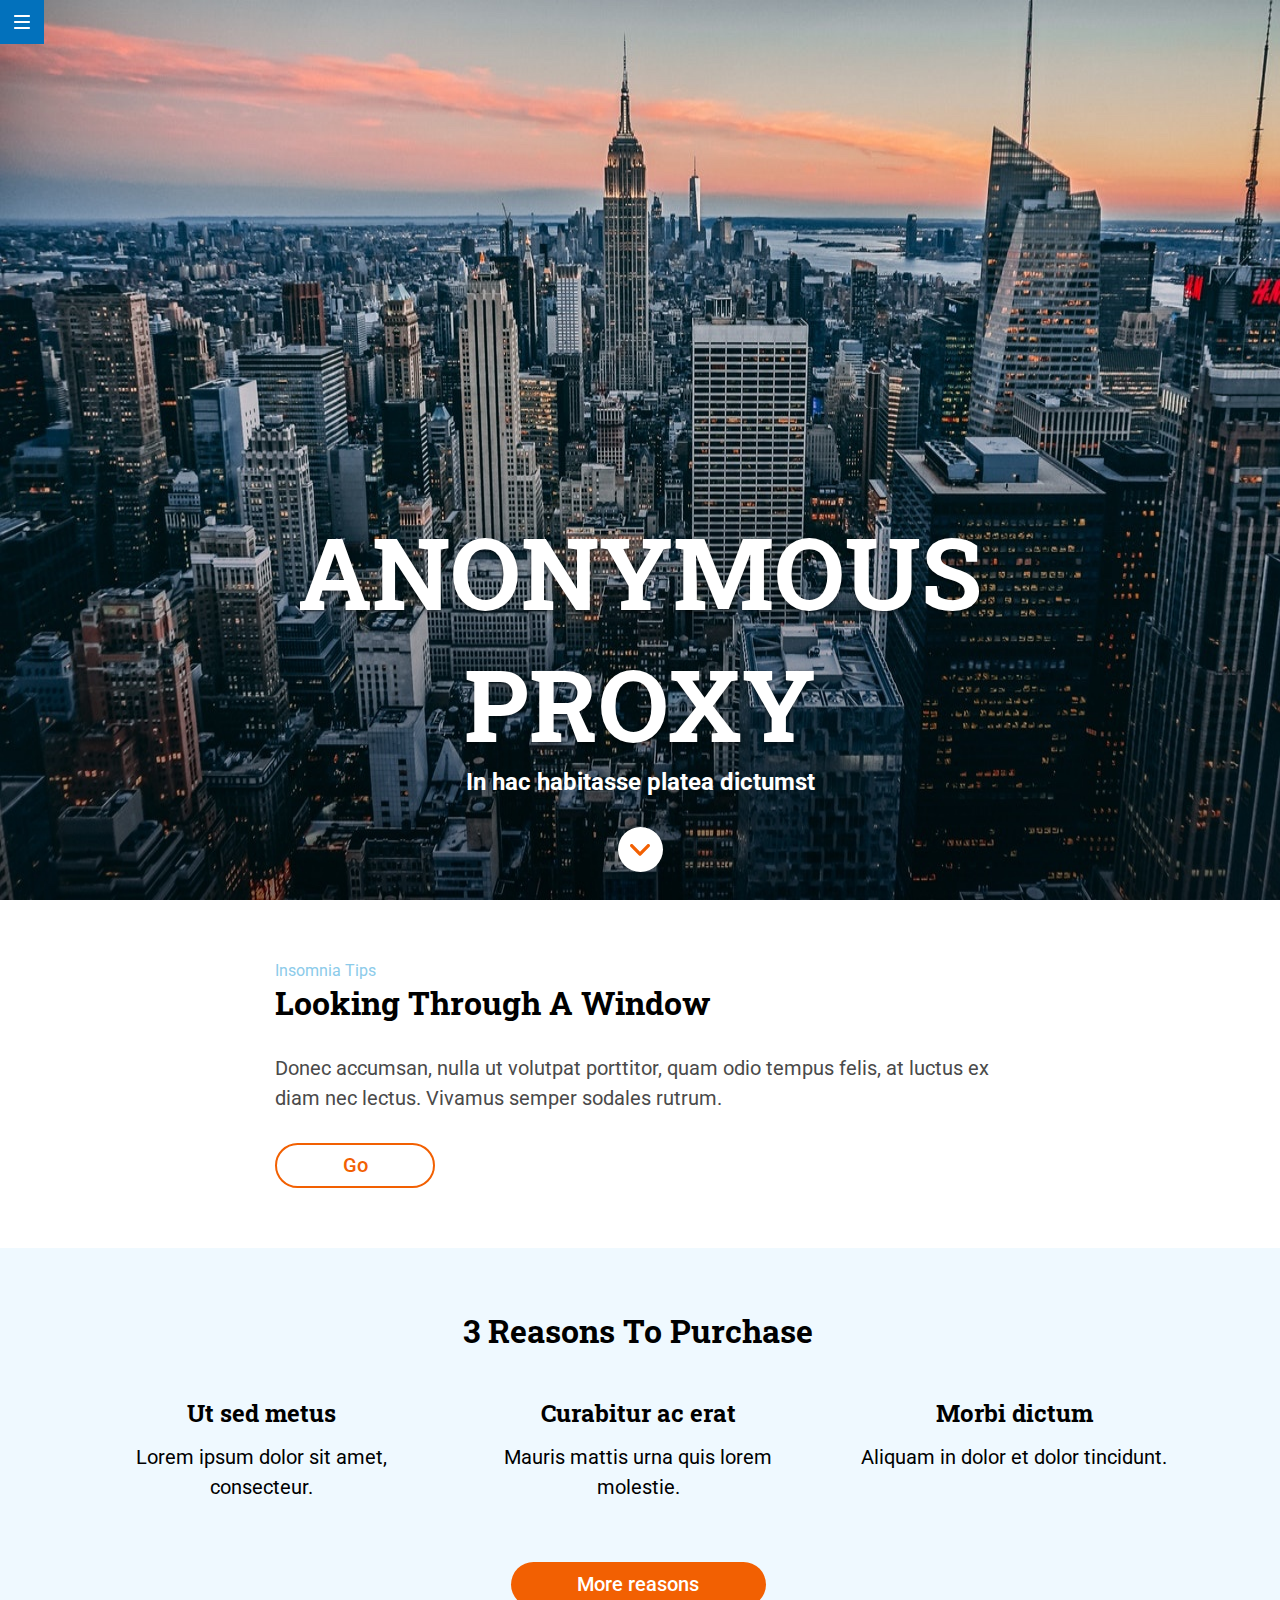
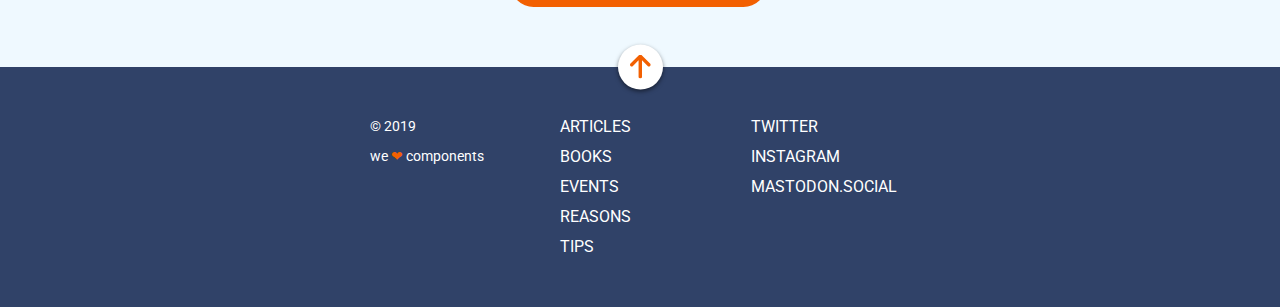
<file: docs/index.html>
<!DOCTYPE html>
<html lang="es">
    
    <head>
        <meta charset="UTF-8" />
        <title>Evaluación final Beatriz Sobrino</title>
        <link rel="icon" href="./favicon.png"
        />
        <link rel="stylesheet" href="./assets/css/main.css" />
        <meta name="viewport" content="width=device-width, initial-scale=1.0"
        />
        <meta http-equiv="X-UA-Compatible" content="ie=edge" />
        <link href="https://fonts.googleapis.com/css?family=Roboto+Slab:400,700%7CRoboto:400,500,700&display=swap"
        rel="stylesheet">
    </head>
    
    <body>
        <header class="header">
            <nav class="header__menu">
                <img src="./assets/images/ico-menu.svg" alt="Menú principal">
            </nav>
        </header>
        <main>
            <header class="hero" id="top">
                 <h1 class="hero__title">Anonymous proxy</h1>

                 <h4 class="hero__text">In hac habitasse platea dictumst</h4>
 <a class="hero__button" href="#3reasons" title="¿Por qué comprarnos">
    <img class="hero__button--arrow" src="./assets/images/ico-scroll-down.svg"
      alt="Botón para acceder a las 3 principales razones para comprarnos">
  </a>

            </header>
            <section class="window"> <small class="window__intro">Insomnia tips</small>

                 <h2 class="window__title">Looking through a window</h1>
    <p class="window__text">Donec accumsan, nulla ut volutpat porttitor, quam odio tempus felis, at luctus ex diam nec
      lectus. Vivamus
      semper sodales rutrum.</p>
    <a class="window__button" href="https://www.ascodevida.com/" title="Visitanos" target="_blank">
      <span class="window__button--text">Go</span></a>
</section>

    <section id="3reasons" class="reasons">
     <h2 class="reasons__title">3 reasons to purchase</h1>
    <div class="reasons__article__container">
      <article class="reasons__article">
        <h3 class="reasons__article__title">Ut sed metus</h3>
        <p class="reasons__article__text">Lorem ipsum dolor sit amet, consecteur.</p>
      </article>
      <article class="reasons__article">
        <h3 class="reasons__article__title">Curabitur ac erat</h3>
        <p class="reasons__article__text">Mauris mattis urna quis lorem molestie.</p>
      </article>
      <article class="reasons__article">
        <h3 class="reasons__article__title">Morbi dictum</h3>
        <p class="reasons__article__text">Aliquam in dolor et dolor tincidunt.</p>
      </article>
    </div>
    <a class="reasons__button" href="https://www.ascodevida.com/" target="_blank"
      title="¿Necesitas más razones? ¡Visítanos!"><span class="reasons__button--text">More
        reasons</span></a>
</section>

  </main>
  <footer class="footer"> <a class="footer__button" href="#top" title="Vuelve al inicio"><img src="./assets/images/ico-arrow.svg"
      alt="Botón para volver al inicio de la página">
  </a>

    <div class="footer__menu">
        <nav class="footer__menu--websites">
            <ul>
                <li><a href="https://www.eljueves.es/" target="_black" title="Lee nuestras últimas novedades">Articles</a>
                </li>
                <li><a href="https://www.amazon.es/" target="_blanck" title="Compra nuestros libros">Books</a>
                </li>
                <li><a href="https://www.meetup.com/es-ES/" target="_blank" title="Asiste a nuestros eventos">Events</a>
                </li>
                <li><a href="#3reasons" title="¿Por qué comprarnos?">Reasons</a>
                </li>
                <li><a href="https://www.ascodevida.com/" title="¡Lee nuestos consejos!" target="_blank">Tips</a>
                </li>
            </ul>
        </nav>
        <nav class="footer__menu--social">
            <ul>
                <li><a href="https://twitter.com/Beatrizsobri" target="_blank" title="Conócemos en Twitter">Twitter</a>
                </li>
                <li><a href="https://www.instagram.com/?hl=es" target="_blank" title="Visita nuestro Instagram">Instagram</a>

                </li>
                <li><a href="https://mastodon.social/about" target="_blank" title="Siguenos en Mastodon">Mastodon.social</a>

                </li>
            </ul>
        </nav>
        <aside class="footer__menu--copy">
            <p>&copy 2019</p>
            <p>We <span class="footer__menu--copy--typeface">&#10084</span> components</p>
        </aside>
    </div>
</footer>
</body>

</html>
</file>
<file: docs/assets/css/main.css>
/*! normalize.css v8.0.1 | MIT License | github.com/necolas/normalize.css */html {line-height: 1.15;-webkit-text-size-adjust: 100%;}body {margin: 0;}main {display: block;}h1 {font-size: 2em;margin: 0.67em 0;}hr {-webkit-box-sizing: content-box;box-sizing: content-box;height: 0;overflow: visible;}pre {font-family: monospace, monospace;font-size: 1em;}a {background-color: transparent;}abbr[title] {border-bottom: none;text-decoration: underline;-webkit-text-decoration: underline dotted;text-decoration: underline dotted;}b,strong {font-weight: bolder;}code,kbd,samp {font-family: monospace, monospace;font-size: 1em;}small {font-size: 80%;}sub,sup {font-size: 75%;line-height: 0;position: relative;vertical-align: baseline;}sub {bottom: -0.25em;}sup {top: -0.5em;}img {border-style: none;}button,input,optgroup,select,textarea {font-family: inherit;font-size: 100%;line-height: 1.15;margin: 0;}button,input {overflow: visible;}button,select {text-transform: none;}button,[type="button"],[type="reset"],[type="submit"] {-webkit-appearance: button;}button::-moz-focus-inner,[type="button"]::-moz-focus-inner,[type="reset"]::-moz-focus-inner,[type="submit"]::-moz-focus-inner {border-style: none;padding: 0;}button:-moz-focusring,[type="button"]:-moz-focusring,[type="reset"]:-moz-focusring,[type="submit"]:-moz-focusring {outline: 1px dotted ButtonText;}fieldset {padding: 0.35em 0.75em 0.625em;}legend {-webkit-box-sizing: border-box;box-sizing: border-box;color: inherit;display: table;max-width: 100%;padding: 0;white-space: normal;}progress {vertical-align: baseline;}textarea {overflow: auto;}[type="checkbox"],[type="radio"] {-webkit-box-sizing: border-box;box-sizing: border-box;padding: 0;}[type="number"]::-webkit-inner-spin-button,[type="number"]::-webkit-outer-spin-button {height: auto;}[type="search"] {-webkit-appearance: textfield;outline-offset: -2px;}[type="search"]::-webkit-search-decoration {-webkit-appearance: none;}::-webkit-file-upload-button {-webkit-appearance: button;font: inherit;}details {display: block;}summary {display: list-item;}template {display: none;}[hidden] {display: none;}* {margin: 0px;padding: 0px;-webkit-box-sizing: border-box;box-sizing: border-box;list-style: none;}html {font-size: 10px;}a:link,a:visited,a:hover,a:active {text-decoration: none;}.footer a:link,.footer a:visited,.footer a:hover,.footer a:active {color: white;}.footer a:link:hover,.footer a:visited:hover,.footer a:hover:hover,.footer a:active:hover {font-size: 2rem;}.header {position: fixed;z-index: 1;}.header__menu {height: 4.4rem;width: 4.4rem;background: #0271bc;display: -webkit-box;display: -ms-flexbox;display: flex;-webkit-box-pack: center;-ms-flex-pack: center;justify-content: center;-webkit-box-align: center;-ms-flex-align: center;align-items: center;}.hero {background-image: url(../images/cover.jpg);background-size: center;background-position: center;height: 100vh;display: -webkit-box;display: -ms-flexbox;display: flex;-webkit-box-orient: vertical;-webkit-box-direction: normal;-ms-flex-direction: column;flex-direction: column;-webkit-box-align: center;-ms-flex-align: center;align-items: center;-webkit-box-pack: end;-ms-flex-pack: end;justify-content: flex-end;color: #fff;padding: 1.5rem;-webkit-animation-name: background;animation-name: background;-webkit-animation-duration: 5s;animation-duration: 5s;-webkit-animation-iteration-count: initial;animation-iteration-count: initial;}.hero__title {font-size: 4.2rem;line-height: 5.5rem;text-shadow: 0rem 0.2rem 0.3rem rgba(0,0,0,0.2);text-align: center;padding-bottom: 1rem;margin: 0rem;font-family: "Roboto Slab";font-weight: bold;line-height: 1.31;text-transform: uppercase;max-width: 29rem;}.hero__text {font-size: 1.6rem;font-family: "Roboto";text-align: center;padding-bottom: 4.5rem;}.hero__button {background: white;min-height: 4.5rem;width: 4.5rem;border-radius: 50%;display: -webkit-box;display: -ms-flexbox;display: flex;-webkit-box-pack: center;-ms-flex-pack: center;justify-content: center;-webkit-box-align: center;-ms-flex-align: center;align-items: center;margin-bottom: 5.3rem;-webkit-animation-name: scroll;animation-name: scroll;-webkit-animation-duration: 5s;animation-duration: 5s;-webkit-animation-iteration-count: initial;animation-iteration-count: initial;}.hero__button--arrow {color: #f26002;text-align: center;}.window {display: -webkit-box;display: -ms-flexbox;display: flex;-webkit-box-orient: vertical;-webkit-box-direction: normal;-ms-flex-direction: column;flex-direction: column;-webkit-box-align: start;-ms-flex-align: start;align-items: flex-start;padding: 3rem 1.5rem 4.5rem 1.5rem;}.window__intro {color: #8ccbea;font-size: 1.4rem;line-height: 3rem;font-family: "Roboto";padding-bottom: 0.1rem;text-transform: capitalize;}.window__title {font-family: "Roboto Slab";font-size: 2.4rem;font-weight: bold;line-height: 1.25;padding-bottom: 1.5rem;color: #000;text-transform: capitalize;}.window__text {color: #4a4a4a;font-family: "Roboto";font-size: 1.8rem;line-height: 1.67;padding-bottom: 3rem;}.window__button {border: #f26002 solid 0.2rem;height: 4.5rem;width: 7.6rem;border-radius: 2.25rem;display: -webkit-box;display: -ms-flexbox;display: flex;-webkit-box-pack: center;-ms-flex-pack: center;justify-content: center;-webkit-box-align: center;-ms-flex-align: center;align-items: center;-webkit-transition: all ease 1s;transition: all ease 1s;color: #f26002;}.window__button:hover {background: #f26002;color: #fff;-webkit-box-shadow: 0rem 0.8rem 1.5rem rgba(0,0,0,0.4);box-shadow: 0rem 0.8rem 1.5rem rgba(0,0,0,0.4);}.window__button--text {font-weight: 500;font-size: 2rem;font-family: "Roboto";line-height: 2.25;text-align: center;}.reasons {background: #eff9ff;padding: 3rem 1.5rem 6rem 1.5rem;display: -webkit-box;display: -ms-flexbox;display: flex;-webkit-box-orient: vertical;-webkit-box-direction: normal;-ms-flex-direction: column;flex-direction: column;-webkit-box-align: center;-ms-flex-align: center;align-items: center;}.reasons__title {color: #000;font-size: 2.4rem;font-family: "Roboto Slab";font-weight: bold;line-height: 1.25;text-transform: capitalize;}.reasons__article__container {display: grid;grid-template-columns: 18rem;grid-template-rows: 1fr 1fr 1fr;grid-gap: 4.5rem;text-align: center;padding: 4.5rem 0rem;}.reasons__article__title {font-family: "Roboto Slab";font-size: 1.8rem;font-weight: bold;line-height: 1.67;}.reasons__article__text {font-family: "Roboto";font-size: 1.8rem;line-height: 1.67;color: #000;}.reasons__button {width: 18.4rem;height: 4.5rem;background: #f26002;border-radius: 2.25rem;display: -webkit-box;display: -ms-flexbox;display: flex;-webkit-box-pack: center;-ms-flex-pack: center;justify-content: center;-webkit-box-align: center;-ms-flex-align: center;align-items: center;-webkit-transition: all ease 1s;transition: all ease 1s;}.reasons__button:hover {-webkit-box-shadow: 0rem 0.8rem 1.5rem rgba(0,0,0,0.4);box-shadow: 0rem 0.8rem 1.5rem rgba(0,0,0,0.4);}.reasons__button--text {font-family: "Roboto";font-size: 2rem;font-weight: 500;color: #fff;line-height: 2.25;text-align: center;}.footer {display: -webkit-box;display: -ms-flexbox;display: flex;-webkit-box-orient: vertical;-webkit-box-direction: normal;-ms-flex-direction: column;flex-direction: column;-webkit-box-align: center;-ms-flex-align: center;align-items: center;-webkit-box-pack: justify;-ms-flex-pack: justify;justify-content: space-between;background: #304268;text-align: center;}.footer__button {height: 4.5rem;width: 4.5rem;background: white;display: -webkit-box;display: -ms-flexbox;display: flex;-webkit-box-pack: center;-ms-flex-pack: center;justify-content: center;-webkit-box-align: center;-ms-flex-align: center;align-items: center;border-radius: 50%;-webkit-transform: translateY(-50%);transform: translateY(-50%);-webkit-box-shadow: 0rem 0.2rem 0.4rem 0rem rgba(0,0,0,0.5);box-shadow: 0rem 0.2rem 0.4rem 0rem rgba(0,0,0,0.5);-webkit-animation-name: top;animation-name: top;-webkit-animation-duration: 5s;animation-duration: 5s;-webkit-animation-iteration-count: infinite;animation-iteration-count: infinite;}.footer__menu {margin: 1.5rem 0rem 4.5rem 0rem;text-align: center;}.footer__menu--websites,.footer__menu--social {font-family: "Roboto";font-size: 1.6rem;line-height: 1.88;text-transform: uppercase;}.footer__menu--social {padding: 3rem;}.footer__menu--copy {color: white;font-size: 1.4rem;font-family: "Roboto";line-height: 2.14;text-transform: lowercase;}.footer__menu--copy--typeface {color: #f26002;}@media all and (min-width: 768px) {.hero__title {font-size: 8rem;line-height: 1.33;padding-bottom: 2rem;max-width: 79rem;}.hero__text {font-size: 2.4rem;padding-bottom: 3rem;}.hero__button {margin-bottom: 4.5rem;}.window {padding: 3rem 3.9rem 6rem 3.9rem;}.window__intro {padding-bottom: 0rem;}.window__title {font-size: 2.6rem;line-height: 1.73;padding-bottom: 3rem;}.window__text {font-size: 2rem;line-height: 1.5;}.window__button {width: 9.1rem;}.reasons {padding: 3rem 4rem 6rem 3.57rem;}.reasons__title {font-size: 2.6rem;line-height: 1.73;}.reasons__article__container {grid-template-columns: 1fr 1fr 1fr;grid-template-rows: 1fr;grid-gap: 2.77rem;padding: 4.5rem 0rem 6rem 0rem;}.reasons__article__title {font-size: 2.4rem;line-height: 1.25;padding-bottom: 1.4rem;}.reasons__article__text {font-size: 2rem;line-height: 1.5;}.reasons__button {width: 21rem;}.footer__menu {display: -webkit-box;display: -ms-flexbox;display: flex;-webkit-box-orient: horizontal;-webkit-box-direction: reverse;-ms-flex-direction: row-reverse;flex-direction: row-reverse;-webkit-box-align: start;-ms-flex-align: start;align-items: flex-start;-webkit-box-pack: justify;-ms-flex-pack: justify;justify-content: space-between;text-align: left;width: 100%;margin: 0rem;padding: 0rem 3.9rem 4.5rem 3.9rem;}.footer__menu--websites {-webkit-box-ordinal-group: 3;-ms-flex-order: 2;order: 2;min-width: 21rem;}.footer__menu--social {-webkit-box-ordinal-group: 2;-ms-flex-order: 1;order: 1;padding: 0px;min-width: 21rem;}.footer__menu--copy {-webkit-box-ordinal-group: 4;-ms-flex-order: 3;order: 3;min-width: 21rem;}}@media all and (min-width: 1280px) {.hero {background-size: 100% 100%;}.hero__title {font-size: 10rem;line-height: 1.32;padding-bottom: 0rem;text-shadow: 0rem 0.2rem 0.5rem rgba(0,0,0,0.5);}.hero__button {margin-bottom: 1.3rem;}.window {padding: 6rem 27.5rem;}.window__intro {font-size: 1.6rem;line-height: 1.41;}.window__title {font-size: 3.2rem;line-height: 1.25;}.window__button {width: 16rem;}.reasons {padding: 6rem 8.5rem 6rem 8.12rem;}.reasons__title {font-size: 3.2rem;line-height: 1.41;}.reasons__article__container {grid-gap: 2.62rem;grid-template-columns: repeat(3, 35rem);}.reasons__article__title {font-size: 2.4rem;line-height: 1.25;padding-bottom: 1.4rem;}.reasons__article__text {font-size: 2rem;line-height: 1.5;}.reasons__button {width: 25.5rem;}.footer__menu {padding: 0rem 37rem 4.5rem 37rem;}.footer__menu--websites {min-width: 16.1rem;}.footer__menu--social {min-width: 15.9rem;}.footer__menu--copy {min-width: 15.9rem;}}@-webkit-keyframes background {from {-webkit-filter: sepia(0%);filter: sepia(0%);}50% {-webkit-filter: sepia(80%);filter: sepia(80%);}to {-webkit-filter: sepia(0%);filter: sepia(0%);}}@keyframes background {from {-webkit-filter: sepia(0%);filter: sepia(0%);}50% {-webkit-filter: sepia(80%);filter: sepia(80%);}to {-webkit-filter: sepia(0%);filter: sepia(0%);}}@-webkit-keyframes scroll {from {opacity: 0;-webkit-transform: translateY(-15rem);transform: translateY(-15rem);}to {opacity: 1;-webkit-transform: translateY(0rem);transform: translateY(0rem);}}@keyframes scroll {from {opacity: 0;-webkit-transform: translateY(-15rem);transform: translateY(-15rem);}to {opacity: 1;-webkit-transform: translateY(0rem);transform: translateY(0rem);}}@-webkit-keyframes top {from {opacity: 0;background: white;}25% {opacity: 0.5;background: white;}50% {opacity: 1;background: white;}75% {opacity: 0.5;background: white;}to {opacity: 0;background: white;}}@keyframes top {from {opacity: 0;background: white;}25% {opacity: 0.5;background: white;}50% {opacity: 1;background: white;}75% {opacity: 0.5;background: white;}to {opacity: 0;background: white;}}
</file>
